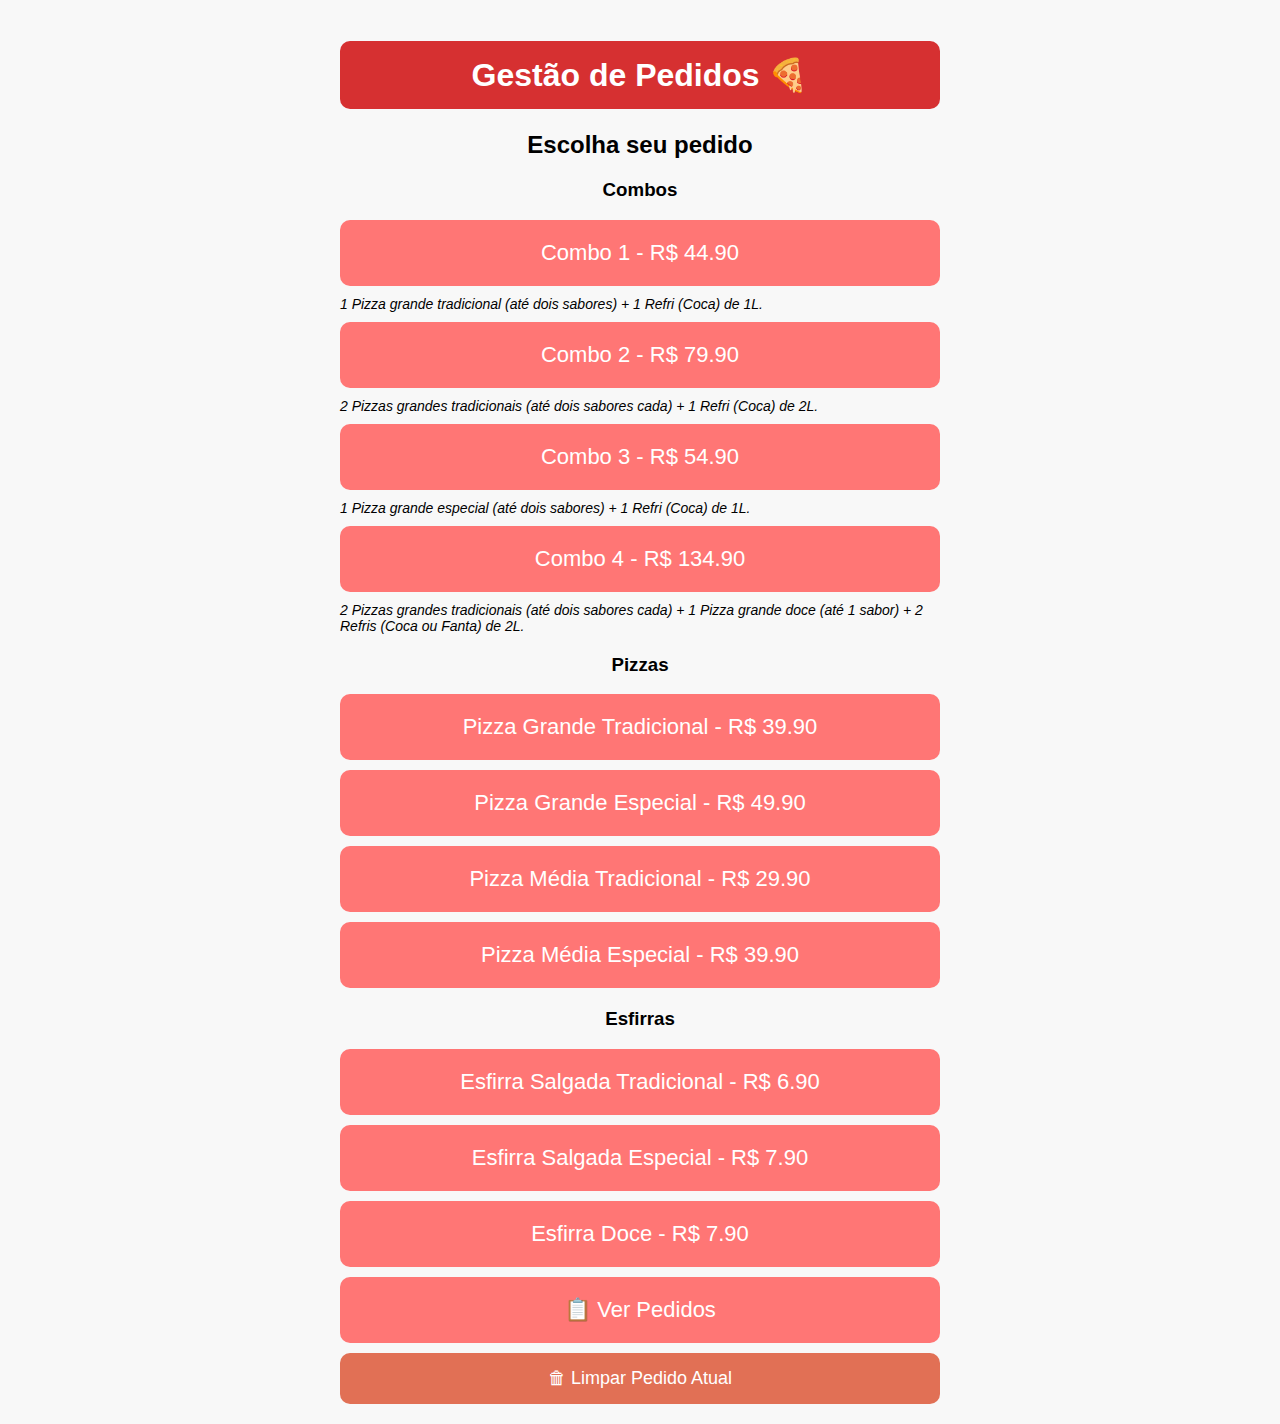
<file: pizzaria-app/index.html>
<!DOCTYPE html>
<html lang="pt-BR">
<head>
    <meta charset="UTF-8">
    <meta name="viewport" content="width=device-width, initial-scale=1.0">
    <title>Gestão de Pedidos - Pizzaria</title>
    <link rel="stylesheet" href="style.css">
</head>
<body>
<div class="container">
    <h1>Gestão de Pedidos 🍕</h1>

    <!-- Tela inicial -->
    <div id="tela-tipo" class="tela">
        <h2>Escolha seu pedido</h2>

        <h3>Combos</h3>
        <div id="botoes-combos"></div>

        <h3>Pizzas</h3>
        <div id="botoes-pizzas"></div>

        <h3>Esfirras</h3>
        <div id="botoes-esfirras"></div>

        <button class="btn-lista" onclick="mostrarTela('tela-pedidos')">📋 Ver Pedidos</button>
        <button class="btn-cancelar" onclick="limparPedidoAtual()">🗑 Limpar Pedido Atual</button>
    </div>

    <!-- Tela de sabores -->
    <div id="tela-sabores" class="tela" style="display:none;">
        <h2>Escolha os sabores</h2>
        <p id="info-sabores"></p>
        <div id="botoes-sabores"></div>
        <button class="btn" onclick="confirmarSabores()">Confirmar e Continuar</button>
        <button class="btn-voltar" onclick="voltar('tela-tipo')">⬅ Voltar</button>
        <button class="btn-cancelar" onclick="limparPedidoAtual()">🗑 Limpar Pedido Atual</button>
    </div>

    <!-- Tela de endereço -->
    <div id="tela-endereco" class="tela" style="display:none;">
        <h2>Endereço de Entrega</h2>

        <!-- Resumo do pedido -->
        <div id="resumo-parcial" class="resumo-parcial"></div>

        <!-- Campo de observação logo abaixo do resumo -->
        <textarea class="input" id="observacao" placeholder="Observação (opcional)"></textarea>

        <input class="input" type="text" id="cliente" placeholder="Cliente / Telefone (opcional)">
        <input class="input" type="text" id="logradouro" placeholder="Rua / Avenida (opcional)">
        <input class="input" type="text" id="numero" placeholder="Número (opcional)">
        <input class="input" type="text" id="bairro" placeholder="Bairro (opcional)">
        <input class="input" type="text" id="complemento" placeholder="Complemento (opcional)">

        <!-- Checkbox retirada no local -->
        <label style="display:block; margin-top:10px; font-size:16px; text-align:left;">
            <input type="checkbox" id="retiradaLocal"> Retirada no local
        </label>

        <h3>Forma de Pagamento</h3>
        <div class="pagamento">
            <label><input type="radio" name="pagamento" value="Pix"> Pix</label>
            <label><input type="radio" name="pagamento" value="Débito"> Débito</label>
            <label><input type="radio" name="pagamento" value="Crédito"> Crédito</label>
            <label><input type="radio" name="pagamento" value="Dinheiro"> Dinheiro</label>
        </div>

        <button class="btn" onclick="salvarEndereco()">Continuar</button>
        <button class="btn-voltar" onclick="voltar('tela-sabores')">⬅ Voltar</button>
        <button class="btn-cancelar" onclick="limparPedidoAtual()">🗑 Limpar Pedido Atual</button>
    </div>

    <!-- Tela de resumo -->
    <div id="tela-resumo" class="tela" style="display:none;">
        <h2>Resumo do Pedido</h2>
        <p id="resumo"></p>
        <button class="btn-confirmar" onclick="confirmarPedido()">✅ Confirmar Pedido</button>
        <button class="btn-voltar" onclick="voltar('tela-endereco')">⬅ Voltar</button>
        <button class="btn-cancelar" onclick="limparPedidoAtual()">🗑 Limpar Pedido Atual</button>
    </div>

    <!-- Tela de lista de pedidos -->
    <div id="tela-pedidos" class="tela" style="display:none;">
        <h2>Pedidos do Dia 📋</h2>
        <div id="lista-pedidos"></div>
        <button class="btn-voltar" onclick="voltar('tela-tipo')">⬅ Voltar</button>
    </div>
</div>

<script src="script.js"></script>
</body>
</html>
</file>
<file: pizzaria-app/style.css>
body {
    font-family: Arial, sans-serif;
    text-align: center;
    background-color: #f8f8f8;
    margin: 0;
}

.container {
    max-width: 600px;
    margin: auto;
    padding: 20px;
}

h1 {
    background-color: #d63031;
    color: white;
    padding: 15px;
    border-radius: 10px;
}

h2, h3 {
    margin-top: 20px;
}

.btn, .btn-lista {
    display: block;
    width: 100%;
    padding: 20px;
    margin: 10px 0;
    font-size: 22px;
    background-color: #ff7675;
    color: white;
    border: none;
    border-radius: 10px;
    cursor: pointer;
}

.btn:hover, .btn-lista:hover {
    background-color: #d63031;
}

.btn-voltar {
    display: block;
    width: 100%;
    padding: 15px;
    margin-top: 20px;
    font-size: 18px;
    background-color: #636e72;
    color: white;
    border: none;
    border-radius: 10px;
    cursor: pointer;
}

.btn-voltar:hover {
    background-color: #2d3436;
}

.btn-confirmar {
    display: block;
    width: 100%;
    padding: 20px;
    margin-top: 20px;
    font-size: 22px;
    background-color: #00b894;
    color: white;
    border: none;
    border-radius: 10px;
    cursor: pointer;
}

.btn-confirmar:hover {
    background-color: #019875;
}

.btn-cancelar {
    display: block;
    width: 100%;
    padding: 15px;
    margin-top: 10px;
    font-size: 18px;
    background-color: #e17055;
    color: white;
    border: none;
    border-radius: 10px;
    cursor: pointer;
}

.btn-cancelar:hover {
    background-color: #d35400;
}

.input {
    display: block;
    width: 100%;
    padding: 15px;
    margin: 8px 0;
    font-size: 18px;
    border-radius: 8px;
    border: 1px solid #ccc;
}

.pagamento {
    display: flex;
    flex-wrap: wrap;
    justify-content: space-around;
    margin: 10px 0;
}

.pagamento label {
    font-size: 18px;
    background: #ffeaa7;
    padding: 10px;
    border-radius: 8px;
    cursor: pointer;
    margin: 5px;
}

#lista-pedidos {
    text-align: left;
    background: white;
    padding: 15px;
    border-radius: 10px;
    border: 1px solid #ccc;
}

/* Resumo parcial na tela de endereço */
.resumo-parcial {
    background-color: #ffeaa7;
    padding: 10px;
    border-radius: 8px;
    font-size: 16px;
    margin-bottom: 10px;
    text-align: left;
}

/* Estilo dos botões de sabores */
#botoes-sabores .btn {
    background-color: #ff7675;
    color: white;
    border-radius: 10px;
    font-size: 18px;
    padding: 15px;
}

/* Estilo especial para refrigerantes */
.refri-item {
    display: flex;
    justify-content: center;
    align-items: center;
    background-color: #74b9ff;
    color: white;
    border-radius: 25px;
    padding: 10px;
    margin: 5px;
    font-size: 16px;
}

.refri-item span {
    margin: 0 8px;
}

.refri-item button {
    background-color: white;
    color: #0984e3;
    border: none;
    font-size: 18px;
    padding: 5px 10px;
    border-radius: 50%;
    cursor: pointer;
}

.refri-item button:hover {
    background-color: #dfe6e9;
}
</file>
